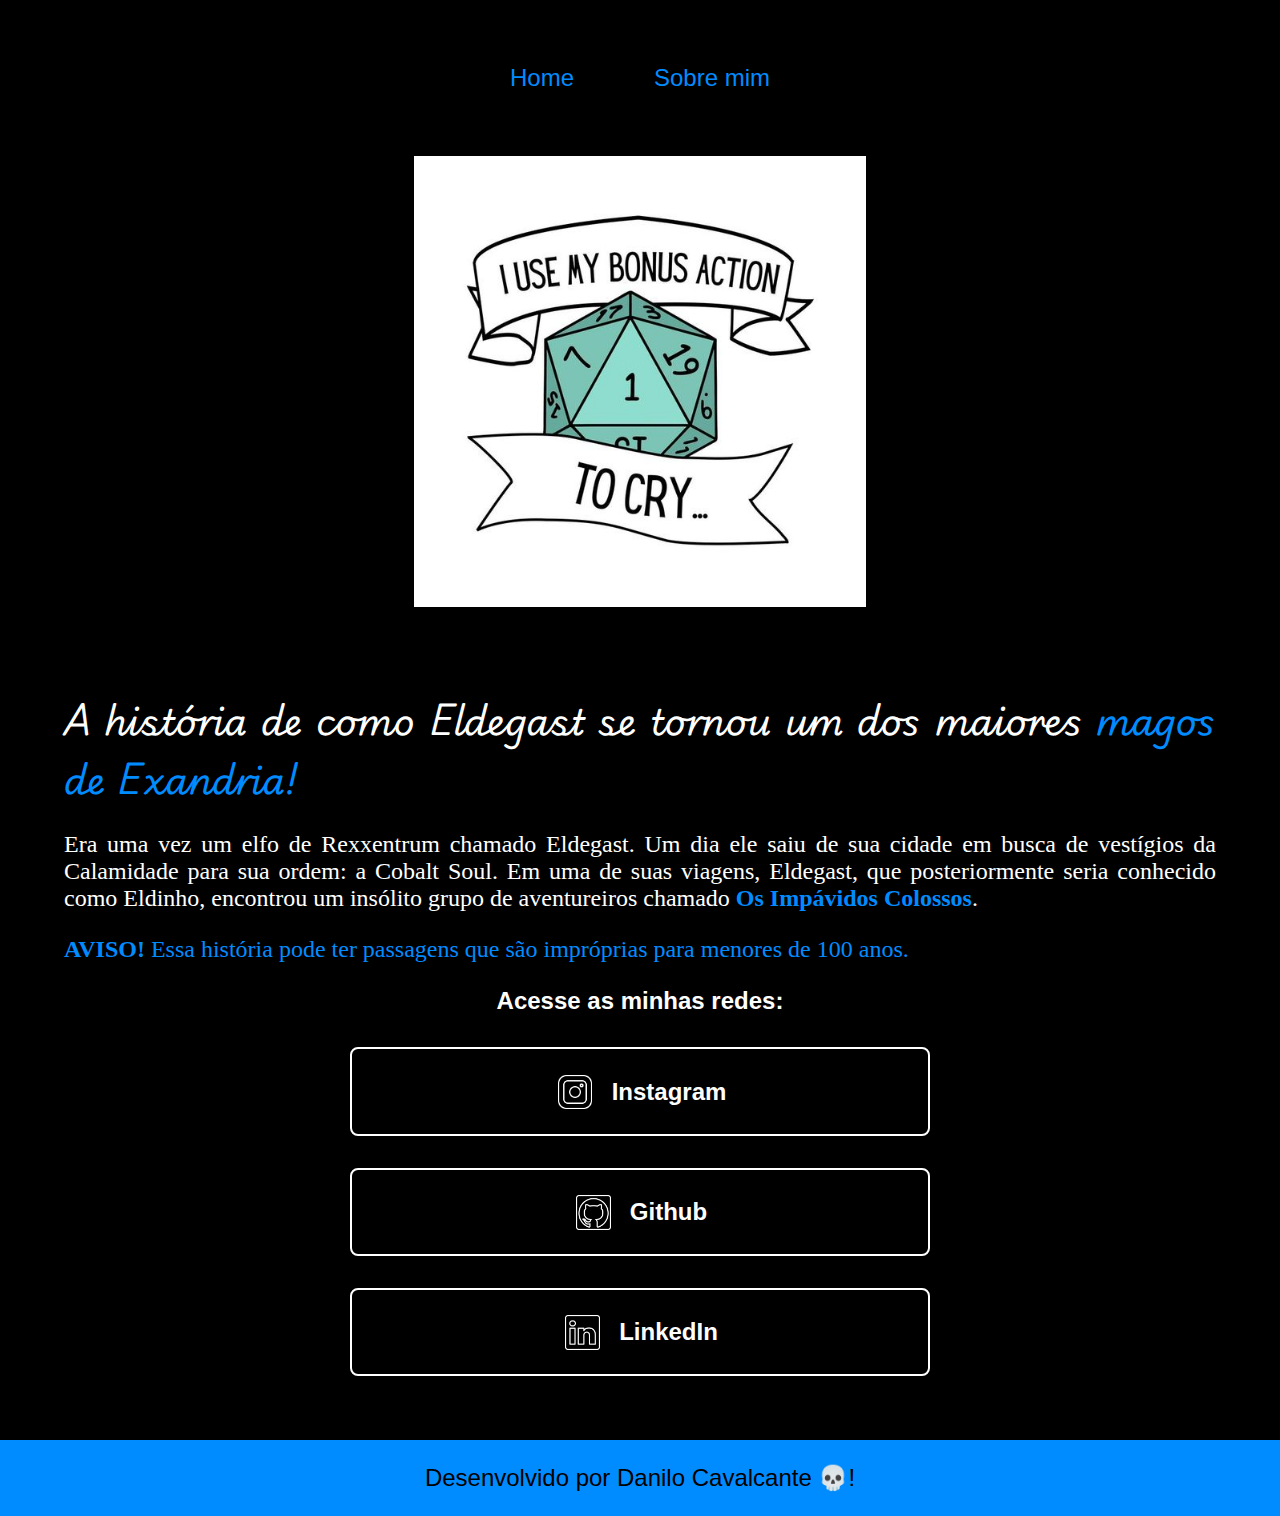
<file: index.html>
<!DOCTYPE html>
<html lang="pt-br">
<head>
    <link rel="stylesheet" href="./styles/style.css">
    <meta charset="UTF-8">
    <meta name="viewport" content="width=device-width, initial-scale=1.0">
    <title>Meu Portfolio</title>
</head>
<body>
    <header class="cabecalho">
        <nav class="cabecalho__menu">
            <a href="index.html" class="cabecalho__menu__link">Home</a>
            <a href="about.html" class="cabecalho__menu__link">Sobre mim</a>         
        </nav>
    </header>
    <main class="principal">
        <section class="principal__conteudo">

            <h1 class="principal__conteudo__titulo">
                A história de como Eldegast se tornou um dos maiores<strong> magos de Exandria!</strong>
            </h1>
            
            <p class="principal__conteudo__texto">
                Era uma vez um elfo de Rexxentrum chamado Eldegast. Um dia ele saiu de sua cidade em busca de vestígios da Calamidade para sua ordem: a Cobalt Soul. Em uma de suas viagens, Eldegast, que posteriormente seria conhecido como Eldinho, encontrou um insólito grupo de aventureiros chamado <strong> Os Impávidos Colossos</strong>.
            </p>
                        
            <p class="principal__conteudo__aviso">
                <b>AVISO! </b>Essa história pode ter passagens que são impróprias para menores de 100 anos.
            </p>
            
            <div class="principal__conteudo__links">
                <h2 class="principal__conteudo__links__subtitulo">Acesse as minhas redes:</h2>

                <a href="https://www.instagram.com/cavalcantedc/" target="_blank" class="principal__conteudo__links__botao">
                    <img src="assets/Insagram.png" alt="ícone do instagram" class="principal__conteudo__links__botao__icones__instagram">
                    Instagram
                </a>
                <a href="https://github.com/dcavalcantepb" target="_blank" class="principal__conteudo__links__botao">
                    <img src="assets/Github.png" alt="ícone do Github" class="principal__conteudo__links__botao__icones">
                    Github
                </a>

                <a href="https://www.linkedin.com/in/danilo-cavalcante-61248622b/" target="_blank" class="principal__conteudo__links__botao">
                    <img src="assets/linkedIn.png" alt="ícone do LinkedIn" class="principal__conteudo__links__botao__icones">
                    LinkedIn
                </a>
            </div>
        </section>
        <section class="section__imagem">
            <img class="imagem" src="assets/d20.jpg" alt="Imagem de um D20" class="imagem__principal">
        </section>
    </main>
    <footer class="rodape">
        <p>
        Desenvolvido por Danilo Cavalcante &#x1F480!
        </p>
    </footer>
    
</body>
</html>
</file>
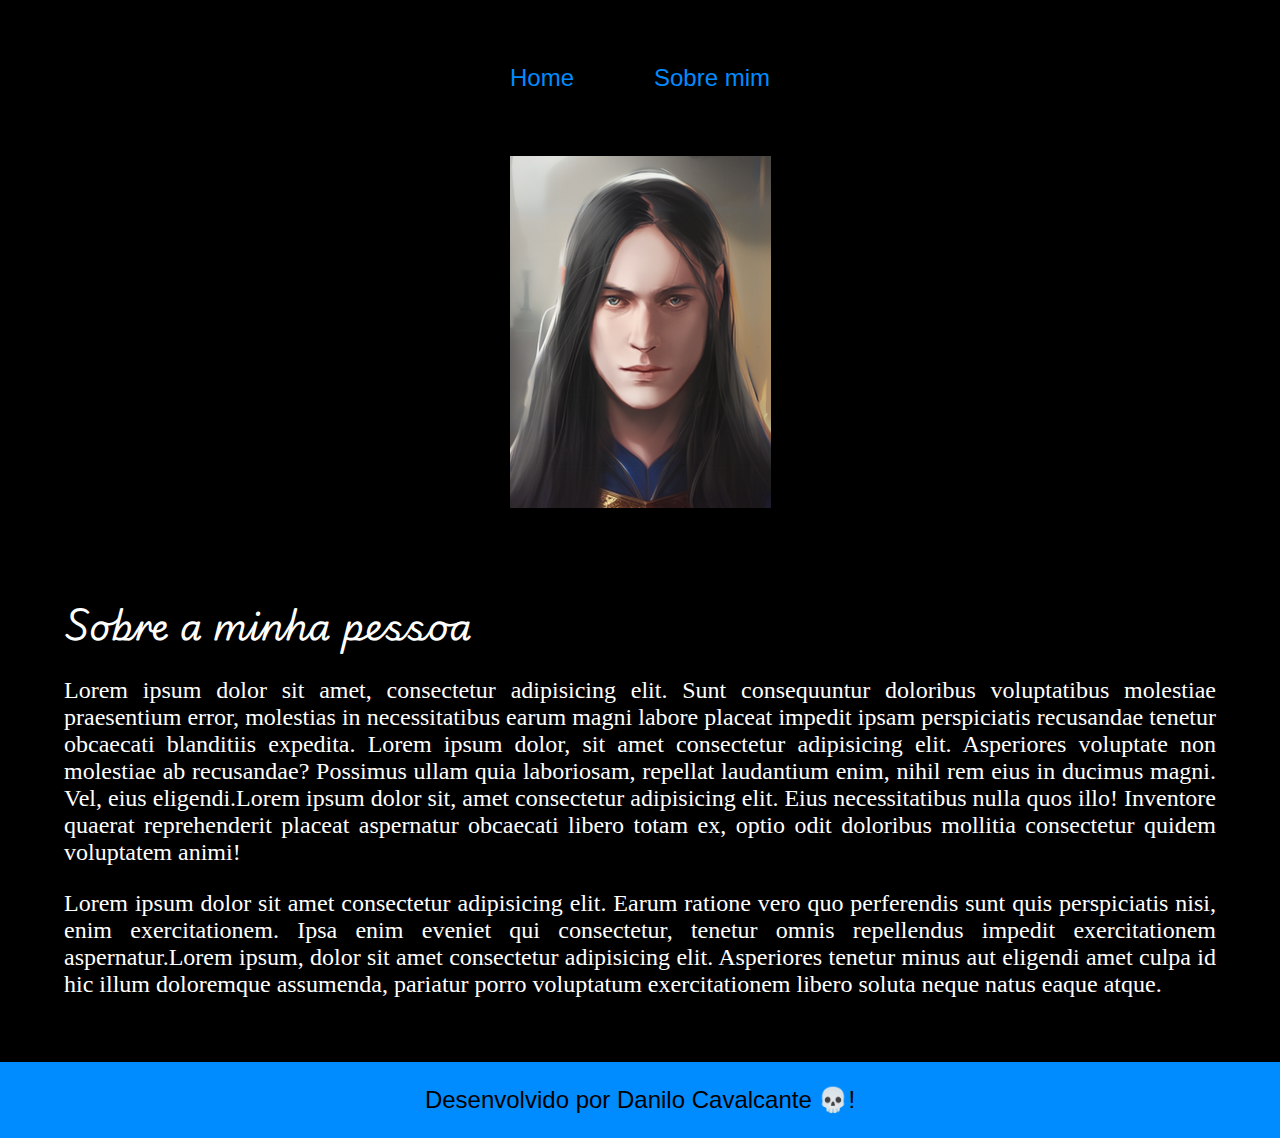
<file: about.html>
<!DOCTYPE html>
<html lang="pt-br">
<head>
    <meta charset="UTF-8">
    <meta name="viewport" content="width=device-width, initial-scale=1.0">
    <title>Sobre mim</title>
    <link rel="stylesheet" href="/styles/style.css">
</head>
<body>
    <header class="cabecalho">
        <nav class="cabecalho__menu">
            <a href="index.html" class="cabecalho__menu__link">Home</a>
            <a href="about.html" class="cabecalho__menu__link">Sobre mim</a>         
        </nav>
    </header>
    <main class="principal">
        <section class="principal__conteudo">
            <h1 class="principal__conteudo__titulo">
                Sobre a minha pessoa
            </h1>
            <p class="principal__conteudo__texto">
                Lorem ipsum dolor sit amet, consectetur adipisicing elit. Sunt consequuntur doloribus voluptatibus molestiae praesentium error, molestias in necessitatibus earum magni labore placeat impedit ipsam perspiciatis recusandae tenetur obcaecati blanditiis expedita.
                Lorem ipsum dolor, sit amet consectetur adipisicing elit. Asperiores voluptate non molestiae ab recusandae? Possimus ullam quia laboriosam, repellat laudantium enim, nihil rem eius in ducimus magni. Vel, eius eligendi.Lorem ipsum dolor sit, amet consectetur adipisicing elit. Eius necessitatibus nulla quos illo! Inventore quaerat reprehenderit placeat aspernatur obcaecati libero totam ex, optio odit doloribus mollitia consectetur quidem voluptatem animi!
            </p>
            <p class="principal__conteudo__texto">
                Lorem ipsum dolor sit amet consectetur adipisicing elit. Earum ratione vero quo perferendis sunt quis perspiciatis nisi, enim exercitationem. Ipsa enim eveniet qui consectetur, tenetur omnis repellendus impedit exercitationem aspernatur.Lorem ipsum, dolor sit amet consectetur adipisicing elit. Asperiores tenetur minus aut eligendi amet culpa id hic illum doloremque assumenda, pariatur porro voluptatum exercitationem libero soluta neque natus eaque atque.
            </p>
        </section>
        <section>
            <img src="./assets/Eldegast.png" alt="imagem do Eldegast">
        </section>
    </main>
    <footer class="rodape">
            <p>
            Desenvolvido por Danilo Cavalcante &#x1F480!
            </p>
    </footer>
</body>
</html>
</file>
<file: styles/style.css>
@import url('https://fonts.googleapis.com/css2?family=Fira+Sans+Condensed&family=Pacifico&display=swap');
@import url('https://fonts.googleapis.com/css2?family=Playwrite+IS:wght@100..400&display=swap');

:root {
    --cor-primaria: #000;
    --cor-secundária: #fff;
    --cor-terciária: #008cff;
    --cor-destaque: #a52a2a;
    --cor-hover:#272727;

    --fonte-titulo:"Playwrite IS", cursive;
    --fonte-texto:"Verdana", sans-serif;
}

* {
    margin: 0;
    padding: 0;
}


body {
    /* height: 100vh; */
    background-color: var(--cor-primaria);
    box-sizing: border-box;

}

.cabecalho {
    padding: 2% 0% 0% 15%;
}

.cabecalho__menu {
    display: flex;
    gap: 5rem;
}

.cabecalho__menu__link {
    font-family: var(--fonte-texto);
    font-size: 1.5rem;
    font-weight: 400;
    color: var(--cor-terciária);
    text-decoration: none;
}

.principal {
    padding: 5% 15%;
    display: flex;
    align-items: center;
    justify-content: space-between;
    gap: 5.125rem;
}

.principal__conteudo {
    /* width: 615px;*/
    width: 50%;
    display: flex;
    flex-direction: column;
    gap: 1.5rem;
}

.principal__conteudo__titulo {
    color: var(--cor-secundária);
    text-align: justify;
    font-size: 2.25rem;
    font-family: var(--fonte-titulo);
}

strong {
    color: var(--cor-terciária);
}

.principal__conteudo__texto {
    font-size: 1.5rem;
    color: var(--cor-secundária);
    text-align: justify;
}

.principal__conteudo__aviso {
    font-size: 1.5rem;
    color: var(--cor-terciária);
}

.principal__conteudo__aviso:hover{
    color: var(--cor-destaque);
}

.principal__conteudo__links {
    color: var(--cor-secundária);
    display: flex;
    flex-direction: column;
    align-items: center;
    gap: 2rem;
    justify-content: space-between;
}

.principal__conteudo__links__subtitulo {
    font-size: 1.5rem;
    font-family: var(--fonte-texto);
}

.principal__conteudo__links__botao {
    display: flex;
    justify-content: center;
    align-items: center;
    gap: 1rem;
    width: 50%;
    border: 2px solid white;
    border-radius: 8px;
    text-align: center;
    color: var(--cor-secundária);
    text-decoration: none;
    padding: 21.5px 0px;
    font-size: 1.5rem;
    font-weight: 600;
    font-family:var(--fonte-texto);
}

.principal__conteudo__links__botao:hover {
    background-color: var(--cor-hover);
    padding: 25px 25px;
    font-size: 2rem;
}

.section__imagem {
    display:flex;
    justify-content: center;
}
.imagem {
    width:80%;
}

.principal__conteudo__links__botao__icones{
    height:35px;
    margin: 3px;
}

.principal__conteudo__links__botao__icones__instagram{
    height: 42px;
}

.rodape {
    background-color: var(--cor-terciária);
    padding: 24px;
    font-size: 1.5rem;
    font-weight: 400;
    text-align: center;
    font-family:var(--fonte-texto);
}

@media (max-width: 1400px) {
    .cabecalho {
        padding: 5% 0 0 0;    
    }
    
    .cabecalho__menu {
        justify-content: center;
    }

    .principal{
        flex-direction: column-reverse;
        padding: 5%;
    }

    .principal__conteudo {
        width: auto;

    }
}
</file>
